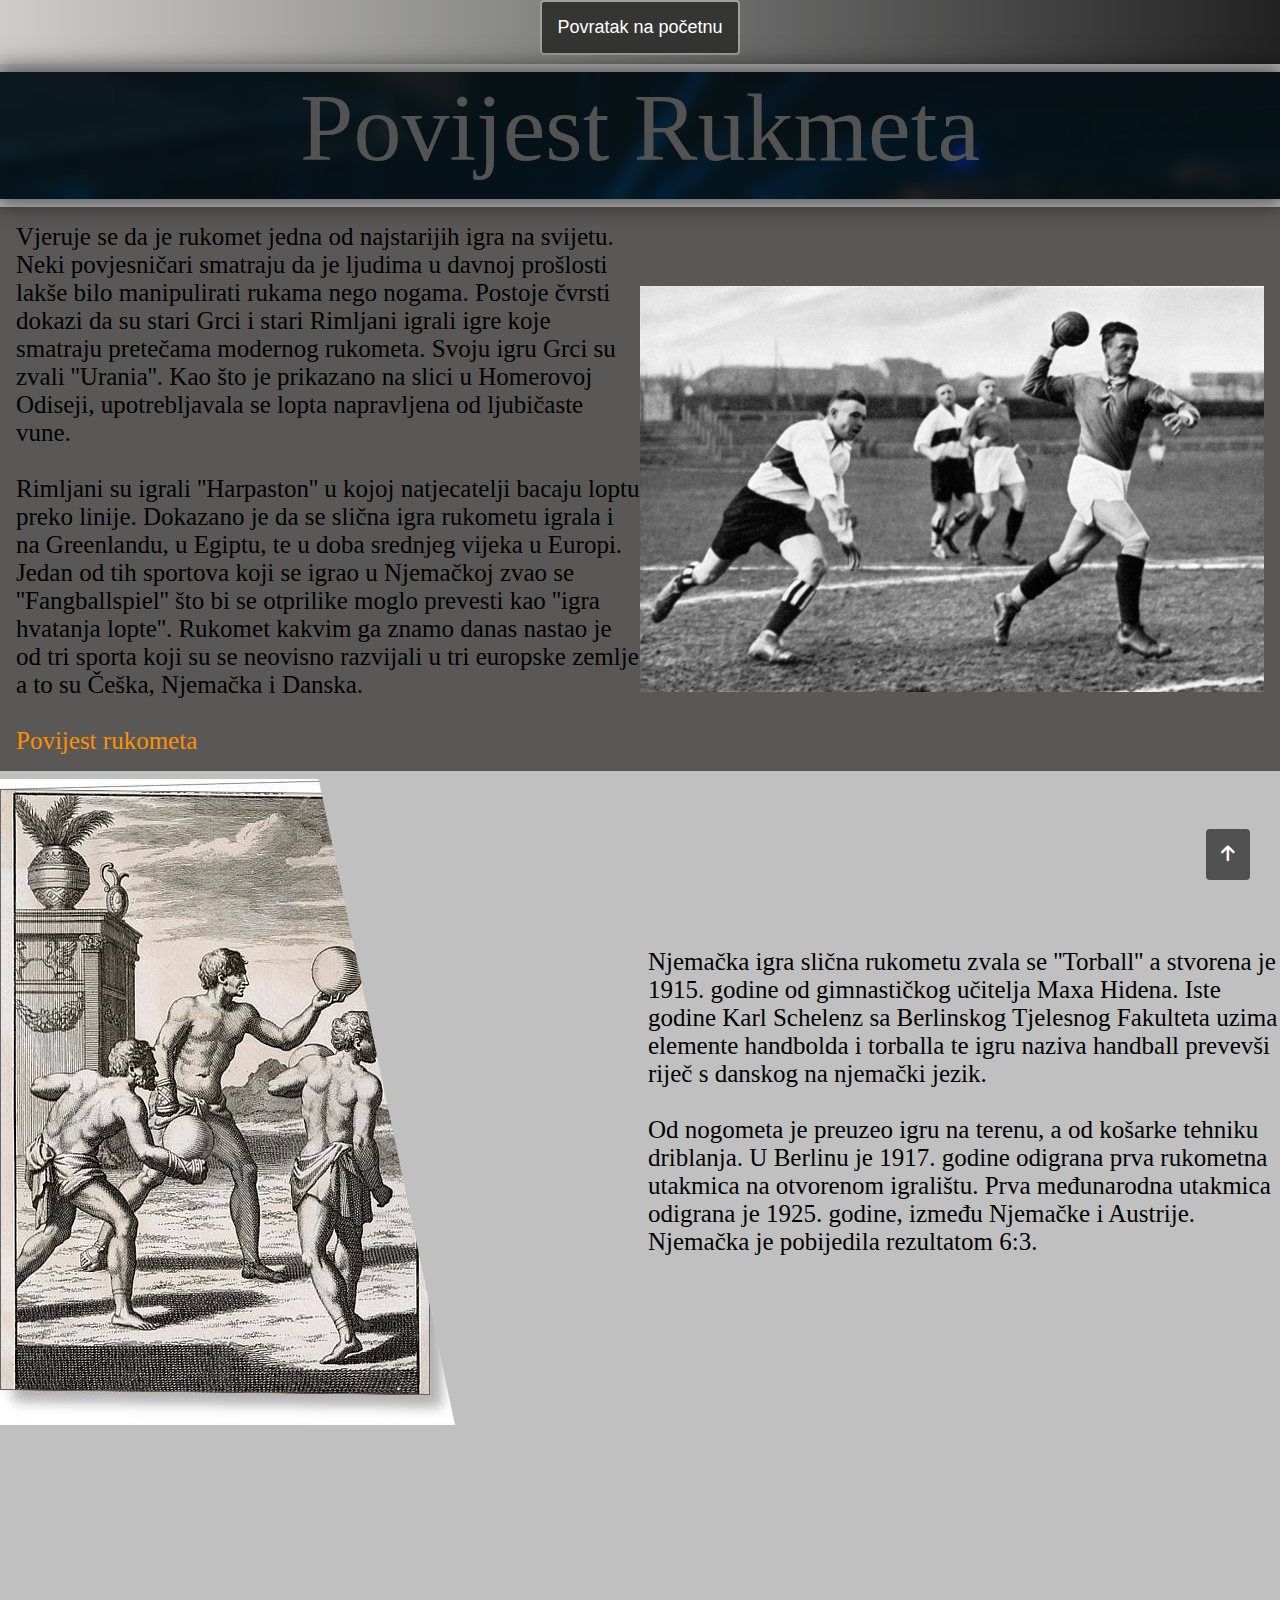
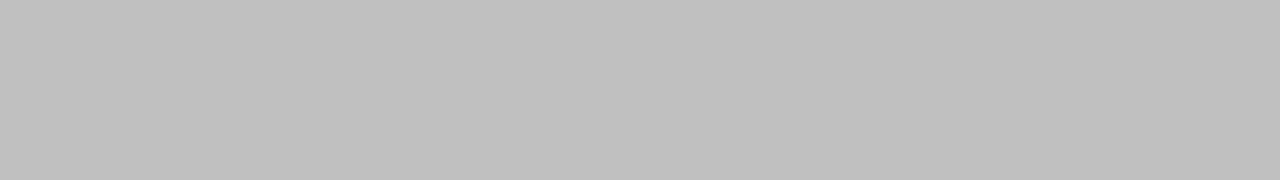
<file: handball_history.html>
<!DOCTYPE html>
<html lang="en">
  <head>
    <meta charset="UTF-8" />
    <meta http-equiv="X-UA-Compatible" content="IE=edge" />
    <meta name="viewport" content="width=device-width, initial-scale=1.0" />
    <title>Povijest nogometa</title>
    <link rel="stylesheet" href="handball_history.css" />
    <link
      rel="stylesheet"
      href="https://cdnjs.cloudflare.com/ajax/libs/font-awesome/6.4.0/css/all.min.css"
    />
  </head>
  <body>
    <div class="center">
      <div class="main-grid">
        <div class="nav-container">
          <div class="back-button-center">
            <a href="handball.html"
              ><button class="back-button">Povratak na početnu</button></a
            >
          </div>
        </div>
        <div class="title-container">
          <span class="main-title">Povijest Rukmeta</span>
        </div>
        <div class="basketball-rules">
          <div class="basketball-rules-text">
            <p class="text-style">
              Vjeruje se da je rukomet jedna od najstarijih igra na svijetu.
              Neki povjesničari smatraju da je ljudima u davnoj prošlosti lakše
              bilo manipulirati rukama nego nogama. Postoje čvrsti dokazi da su
              stari Grci i stari Rimljani igrali igre koje smatraju pretečama
              modernog rukometa. Svoju igru Grci su zvali ''Urania''. Kao što je
              prikazano na slici u Homerovoj Odiseji, upotrebljavala se lopta
              napravljena od ljubičaste vune.<br /><br />
              Rimljani su igrali ''Harpaston'' u kojoj natjecatelji bacaju loptu
              preko linije. Dokazano je da se slična igra rukometu igrala i na
              Greenlandu, u Egiptu, te u doba srednjeg vijeka u Europi. Jedan od
              tih sportova koji se igrao u Njemačkoj zvao se ''Fangballspiel''
              što bi se otprilike moglo prevesti kao ''igra hvatanja lopte''.
              Rukomet kakvim ga znamo danas nastao je od tri sporta koji su se
              neovisno razvijali u tri europske zemlje a to su Češka, Njemačka i
              Danska.<br /><br /><a
                target="_blank"
                href="https://www.sportilus.com/sportopedia/povijest-rukometa/?utm_content=cmp-true"
                >Povijest rukometa</a
              >
            </p>
          </div>
          <div class="basketball-image">
            <img
              style="height: 100%; width: 100%; object-fit: contain"
              src="images/handball/history/handball_history_1.jpg"
              alt=""
            />
          </div>
        </div>
        <div class="hrvatska-kosarka-container">
          <div class="hrvatska-kosarka-description">
            <p class="text-style">
              Njemačka igra slična rukometu zvala se ''Torball'' a stvorena je
              1915. godine od gimnastičkog učitelja Maxa Hidena. Iste godine
              Karl Schelenz sa Berlinskog Tjelesnog Fakulteta uzima elemente
              handbolda i torballa te igru naziva handball prevevši riječ s
              danskog na njemački jezik.<br /><br />
              Od nogometa je preuzeo igru na terenu, a od košarke tehniku
              driblanja. U Berlinu je 1917. godine odigrana prva rukometna
              utakmica na otvorenom igralištu. Prva međunarodna utakmica
              odigrana je 1925. godine, između Njemačke i Austrije. Njemačka je
              pobijedila rezultatom 6:3.
            </p>
          </div>
          <div class="hrvatska-kosarka-image">
            <img
              style="height: 100%; width: 100%; object-fit: contain"
              class="image-style"
              src="images/handball/history/handball_history_2.jpg"
              alt="Dražen Petrović"
            />
          </div>
        </div>
        <div class="basketball-field-dimension-container">
          <div class="field-image">
            <iframe
              width="560"
              height="315"
              src="https://www.youtube.com/embed/k9FdOfTR8Lg"
              title="YouTube video player"
              frameborder="0"
              allow="accelerometer; autoplay; clipboard-write; encrypted-media; gyroscope; picture-in-picture; web-share"
              allowfullscreen
            ></iframe>
          </div>
        </div>
      </div>
    </div>
    <button id="onTopButton" title="Go to top">
      <i class="fa-solid fa-arrow-up"></i>
    </button>
    <script src="handball_history.js"></script>
  </body>
</html>
</file>
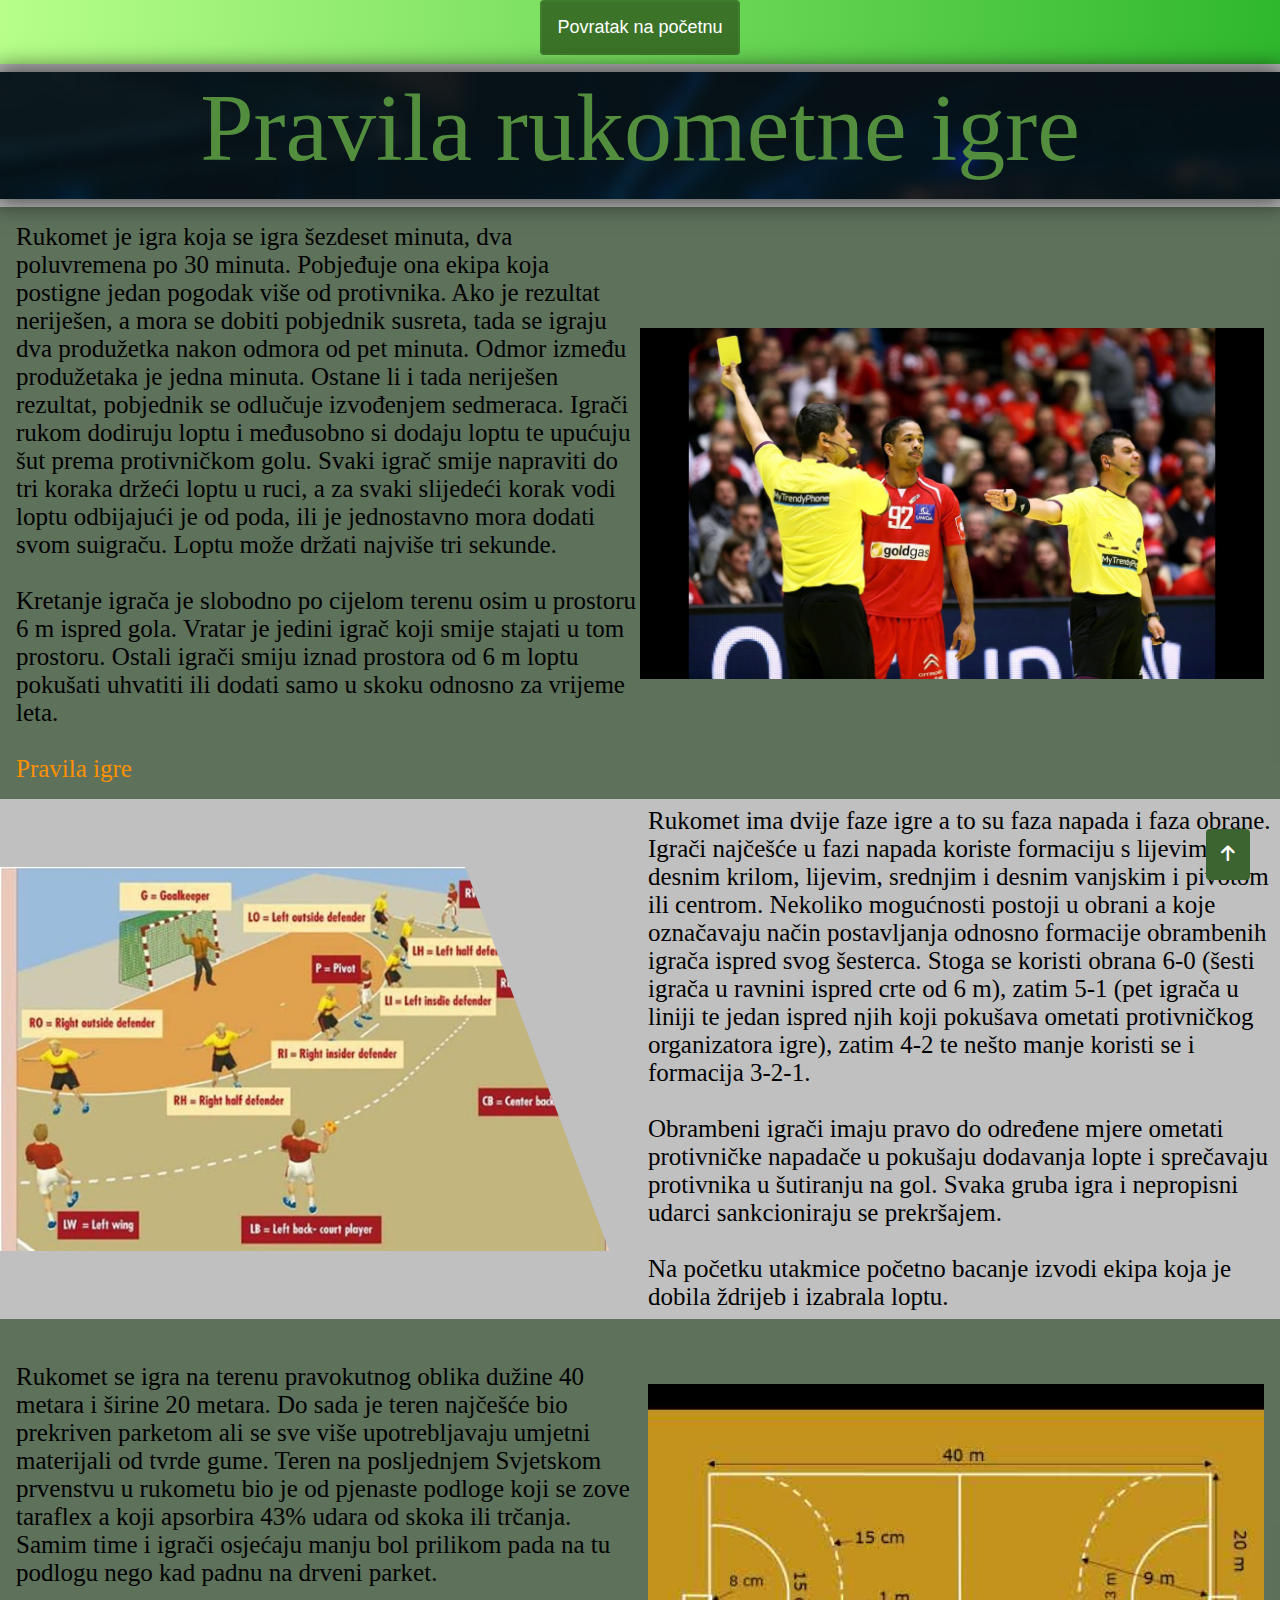
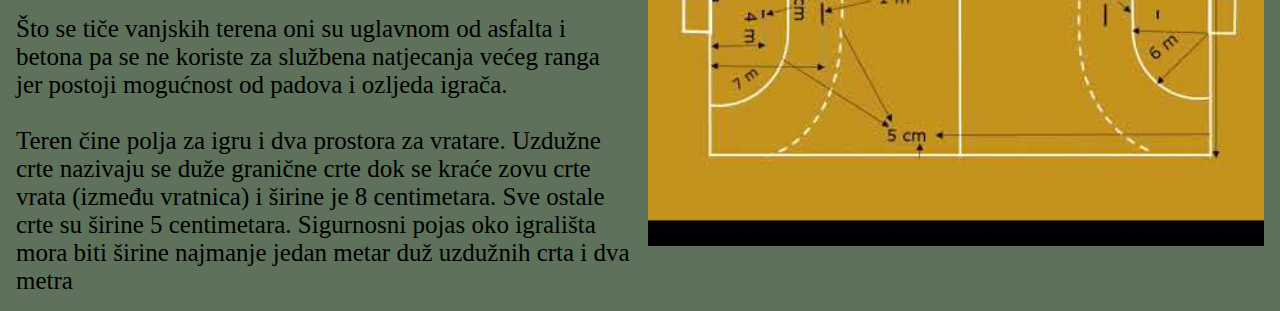
<file: handball_rules.html>
<!DOCTYPE html>
<html lang="en">
  <head>
    <meta charset="UTF-8" />
    <meta http-equiv="X-UA-Compatible" content="IE=edge" />
    <meta name="viewport" content="width=device-width, initial-scale=1.0" />
    <title>Pravila igre</title>
    <link rel="stylesheet" href="handball_rules.css" />
    <link
      rel="stylesheet"
      href="https://cdnjs.cloudflare.com/ajax/libs/font-awesome/6.4.0/css/all.min.css"
    />
  </head>
  <body>
    <div class="center">
      <div class="main-grid">
        <div class="nav-container">
          <div class="back-button-center">
            <a href="handball.html"
              ><button class="back-button">Povratak na početnu</button></a
            >
          </div>
        </div>
        <div class="title-container">
          <span class="main-title">Pravila rukometne igre</span>
        </div>
        <div class="basketball-rules">
          <div class="basketball-rules-text">
            <span class="text-style"
              >Rukomet je igra koja se igra šezdeset minuta, dva poluvremena po
              30 minuta. Pobjeđuje ona ekipa koja postigne jedan pogodak više od
              protivnika. Ako je rezultat neriješen, a mora se dobiti pobjednik
              susreta, tada se igraju dva produžetka nakon odmora od pet minuta.
              Odmor između produžetaka je jedna minuta. Ostane li i tada
              neriješen rezultat, pobjednik se odlučuje izvođenjem sedmeraca.
              Igrači rukom dodiruju loptu i međusobno si dodaju loptu te upućuju
              šut prema protivničkom golu. Svaki igrač smije napraviti do tri
              koraka držeći loptu u ruci, a za svaki slijedeći korak vodi loptu
              odbijajući je od poda, ili je jednostavno mora dodati svom
              suigraču. Loptu može držati najviše tri sekunde.<br /><br />Kretanje
              igrača je slobodno po cijelom terenu osim u prostoru 6 m ispred
              gola. Vratar je jedini igrač koji smije stajati u tom prostoru.
              Ostali igrači smiju iznad prostora od 6 m loptu pokušati uhvatiti
              ili dodati samo u skoku odnosno za vrijeme leta.<br /><br />
              <a
                target="_blank"
                href="https://www.sportilus.com/sportopedia/ukratko-o-rukometnim-pravilima/?utm_content=cmp-true"
                >Pravila igre</a
              ></span
            >
          </div>
          <div class="basketball-image">
            <img
              style="height: 100%; width: 100%; object-fit: contain"
              src="images/handball/rules/maxresdefault.jpg"
              alt=""
            />
          </div>
        </div>
        <div class="hrvatska-kosarka-container">
          <div class="hrvatska-kosarka-description">
            <span class="text-style"
              >Rukomet ima dvije faze igre a to su faza napada i faza obrane.
              Igrači najčešće u fazi napada koriste formaciju s lijevim i desnim
              krilom, lijevim, srednjim i desnim vanjskim i pivotom ili centrom.
              Nekoliko mogućnosti postoji u obrani a koje označavaju način
              postavljanja odnosno formacije obrambenih igrača ispred svog
              šesterca. Stoga se koristi obrana 6-0 (šesti igrača u ravnini
              ispred crte od 6 m), zatim 5-1 (pet igrača u liniji te jedan
              ispred njih koji pokušava ometati protivničkog organizatora igre),
              zatim 4-2 te nešto manje koristi se i formacija 3-2-1.<br /><br />
              Obrambeni igrači imaju pravo do određene mjere ometati protivničke
              napadače u pokušaju dodavanja lopte i sprečavaju protivnika u
              šutiranju na gol. Svaka gruba igra i nepropisni udarci
              sankcioniraju se prekršajem.<br /><br />
              Na početku utakmice početno bacanje izvodi ekipa koja je dobila
              ždrijeb i izabrala loptu.</span
            >
          </div>
          <div class="hrvatska-kosarka-image">
            <img
              style="height: 100%; width: 100%; object-fit: contain"
              class="image-style"
              src="images/handball/rules/Player-Positions-1.jpg"
              alt="Dražen Petrović"
            />
          </div>
        </div>
        <div class="basketball-field-dimension-container">
          <div class="field-description">
            <span class="text-style">
              <br />
              Rukomet se igra na terenu pravokutnog oblika dužine 40 metara i
              širine 20 metara. Do sada je teren najčešće bio prekriven parketom
              ali se sve više upotrebljavaju umjetni materijali od tvrde gume.
              Teren na posljednjem Svjetskom prvenstvu u rukometu bio je od
              pjenaste podloge koji se zove taraflex a koji apsorbira 43% udara
              od skoka ili trčanja. Samim time i igrači osjećaju manju bol
              prilikom pada na tu podlogu nego kad padnu na drveni parket.<br /><br />
              Što se tiče vanjskih terena oni su uglavnom od asfalta i betona pa
              se ne koriste za službena natjecanja većeg ranga jer postoji
              mogućnost od padova i ozljeda igrača.<br /><br />
              Teren čine polja za igru i dva prostora za vratare. Uzdužne crte
              nazivaju se duže granične crte dok se kraće zovu crte vrata
              (između vratnica) i širine je 8 centimetara. Sve ostale crte su
              širine 5 centimetara. Sigurnosni pojas oko igrališta mora biti
              širine najmanje jedan metar duž uzdužnih crta i dva metra
              <br />
            </span>
          </div>
          <div class="field-image">
            <img
              style="height: 100%; width: 100%; object-fit: contain"
              class="style-image-resize"
              src="images/handball/rules/hqdefault.jpg"
              alt=""
            />
          </div>
        </div>
      </div>
    </div>
    <button id="onTopButton" title="Go to top">
      <i class="fa-solid fa-arrow-up"></i>
    </button>
    <script src="handball_rules.js"></script>
  </body>
</html>
</file>
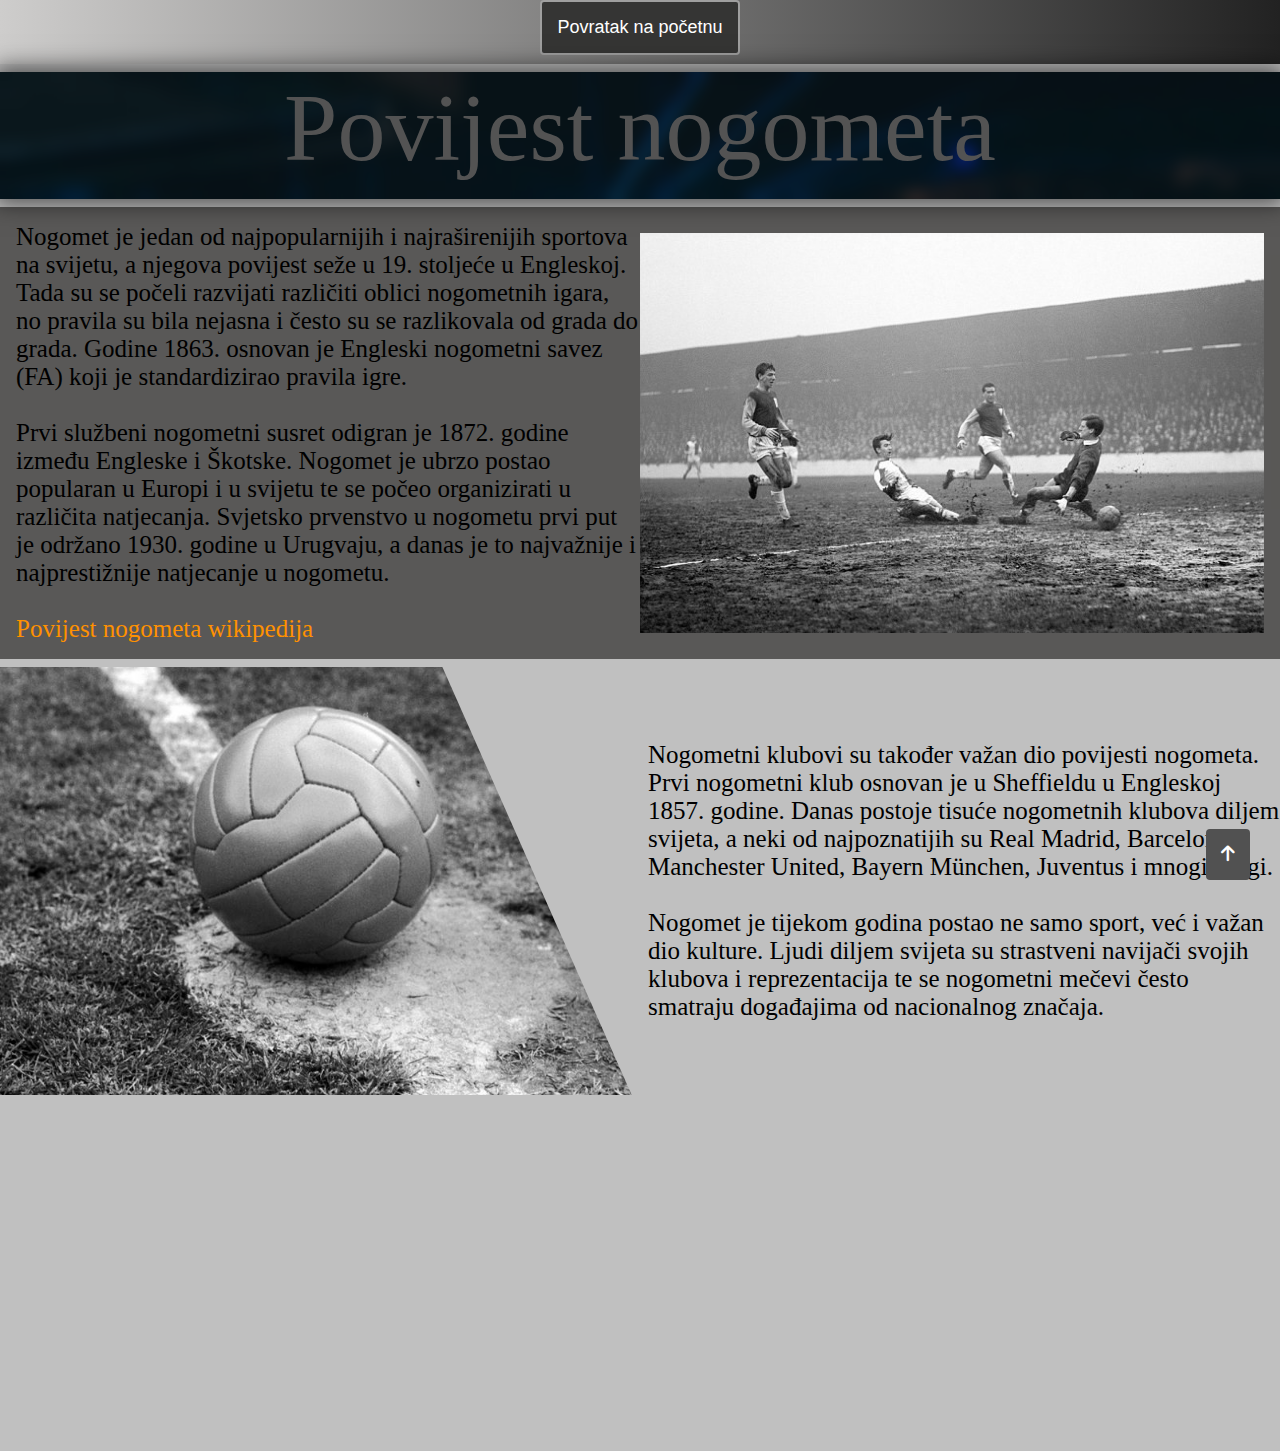
<file: history.html>
<!DOCTYPE html>
<html lang="en">
  <head>
    <meta charset="UTF-8" />
    <meta http-equiv="X-UA-Compatible" content="IE=edge" />
    <meta name="viewport" content="width=device-width, initial-scale=1.0" />
    <title>Povijest nogometa</title>
    <link rel="stylesheet" href="history.css" />
    <link
      rel="stylesheet"
      href="https://cdnjs.cloudflare.com/ajax/libs/font-awesome/6.4.0/css/all.min.css"
    />
  </head>
  <body>
    <div class="center">
      <div class="main-grid">
        <div class="nav-container">
          <div class="back-button-center">
            <a href="index.html"
              ><button class="back-button">Povratak na početnu</button></a
            >
          </div>
        </div>
        <div class="title-container">
          <span class="main-title">Povijest nogometa</span>
        </div>
        <div class="basketball-rules">
          <div class="basketball-rules-text">
            <span class="text-style"
              >Nogomet je jedan od najpopularnijih i najraširenijih sportova na
              svijetu, a njegova povijest seže u 19. stoljeće u Engleskoj. Tada
              su se počeli razvijati različiti oblici nogometnih igara, no
              pravila su bila nejasna i često su se razlikovala od grada do
              grada. Godine 1863. osnovan je Engleski nogometni savez (FA) koji
              je standardizirao pravila igre.<br /><br />
              Prvi službeni nogometni susret odigran je 1872. godine između
              Engleske i Škotske. Nogomet je ubrzo postao popularan u Europi i u
              svijetu te se počeo organizirati u različita natjecanja. Svjetsko
              prvenstvo u nogometu prvi put je održano 1930. godine u Urugvaju,
              a danas je to najvažnije i najprestižnije natjecanje u
              nogometu.<br /><br /><a
                target="_blank"
                href="https://hr.wikipedia.org/wiki/Povijest_nogometa"
                >Povijest nogometa wikipedija</a
              ></span
            >
          </div>
          <div class="basketball-image">
            <img
              style="height: 100%; width: 100%; object-fit: contain"
              src="images/povijest_nogometa/staraTekma.jpg"
              alt=""
            />
          </div>
        </div>
        <div class="hrvatska-kosarka-container">
          <div class="hrvatska-kosarka-description">
            <span class="text-style"
              >Nogometni klubovi su također važan dio povijesti nogometa. Prvi
              nogometni klub osnovan je u Sheffieldu u Engleskoj 1857. godine.
              Danas postoje tisuće nogometnih klubova diljem svijeta, a neki od
              najpoznatijih su Real Madrid, Barcelona, Manchester United, Bayern
              München, Juventus i mnogi drugi.<br /><br />
              Nogomet je tijekom godina postao ne samo sport, već i važan dio
              kulture. Ljudi diljem svijeta su strastveni navijači svojih
              klubova i reprezentacija te se nogometni mečevi često smatraju
              događajima od nacionalnog značaja.</span
            >
          </div>
          <div class="hrvatska-kosarka-image">
            <img
              style="height: 100%; width: 100%; object-fit: contain"
              class="image-style"
              src="images/povijest_nogometa/lopta.jpg"
              alt="Dražen Petrović"
            />
          </div>
        </div>
        <div class="basketball-field-dimension-container">
          <div class="field-image">
            <iframe
              width="560"
              height="315"
              src="https://www.youtube.com/embed/EATDAoraZfg"
              title="YouTube video player"
              frameborder="0"
              allow="accelerometer; autoplay; clipboard-write; encrypted-media; gyroscope; picture-in-picture; web-share"
              allowfullscreen
            ></iframe>
          </div>
        </div>
      </div>
    </div>
    <button id="onTopButton" title="Go to top">
      <i class="fa-solid fa-arrow-up"></i>
    </button>
    <script src="history.js"></script>
  </body>
</html>
</file>
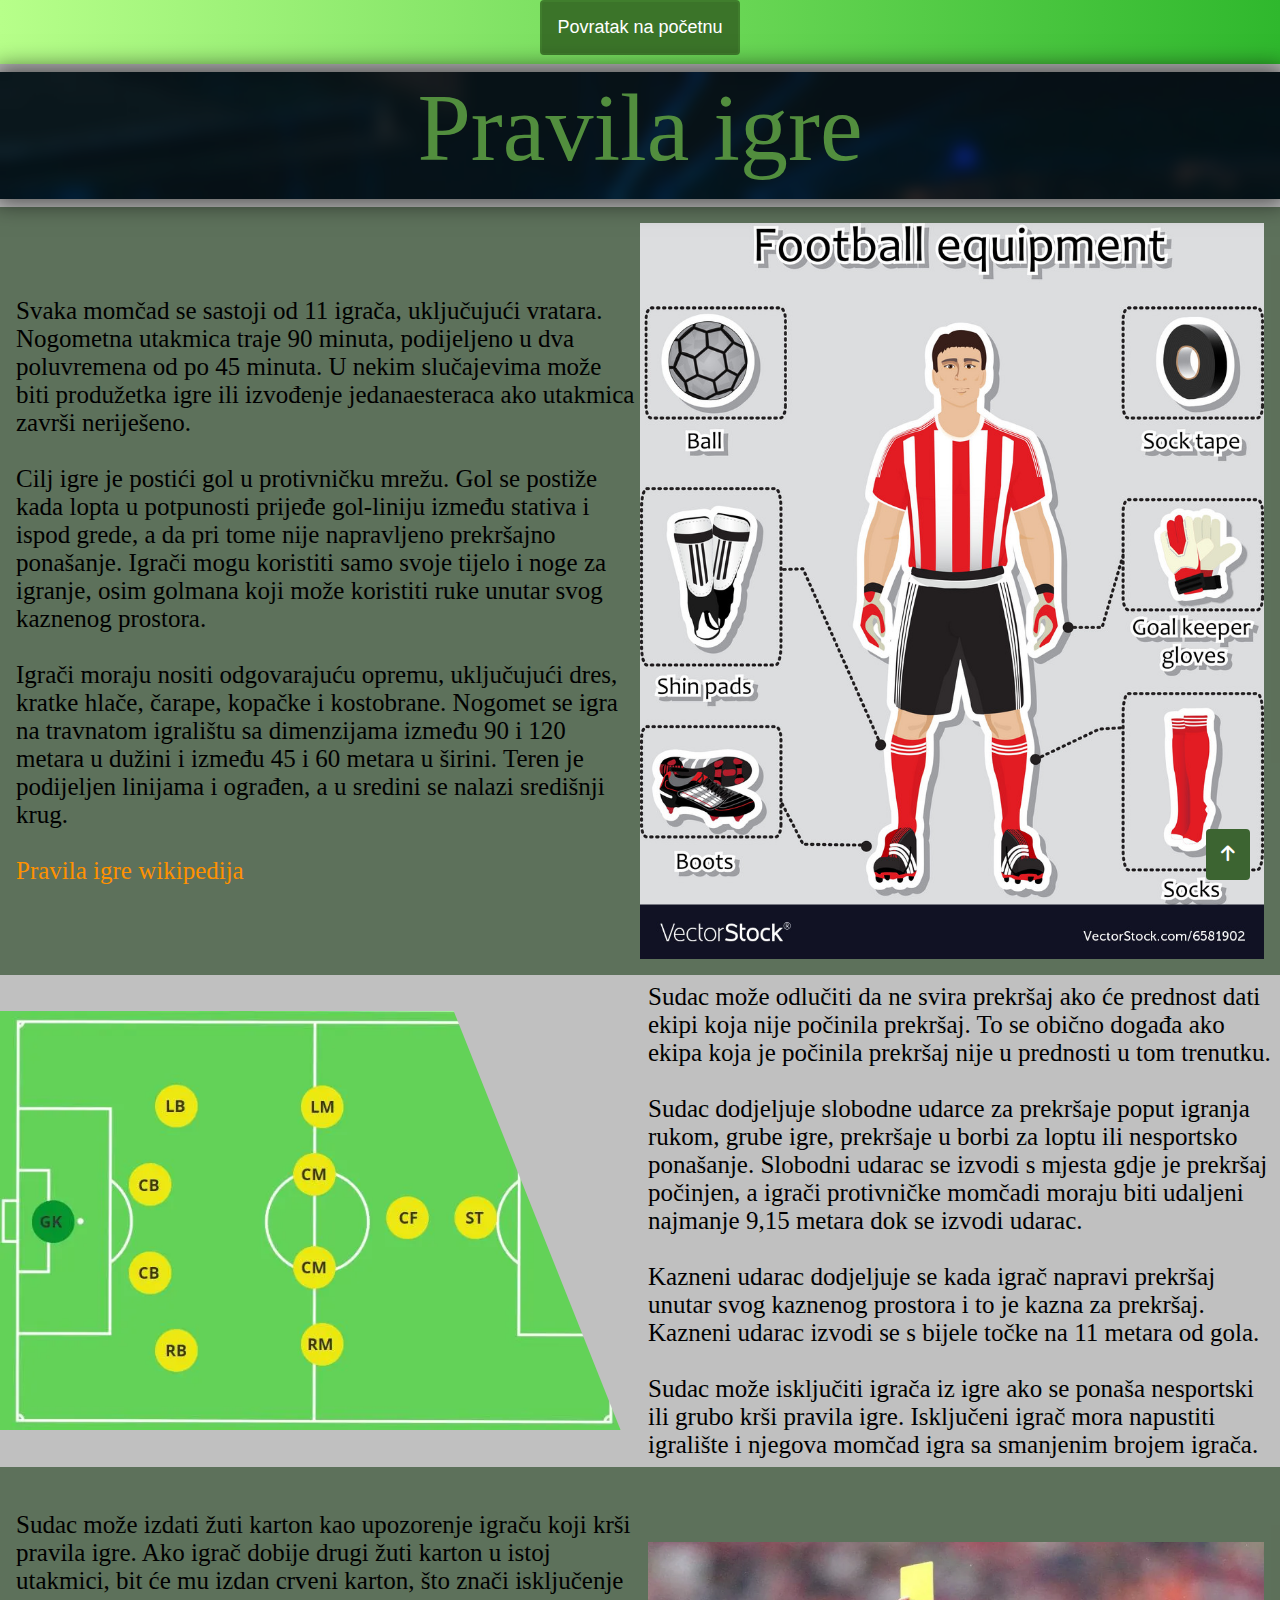
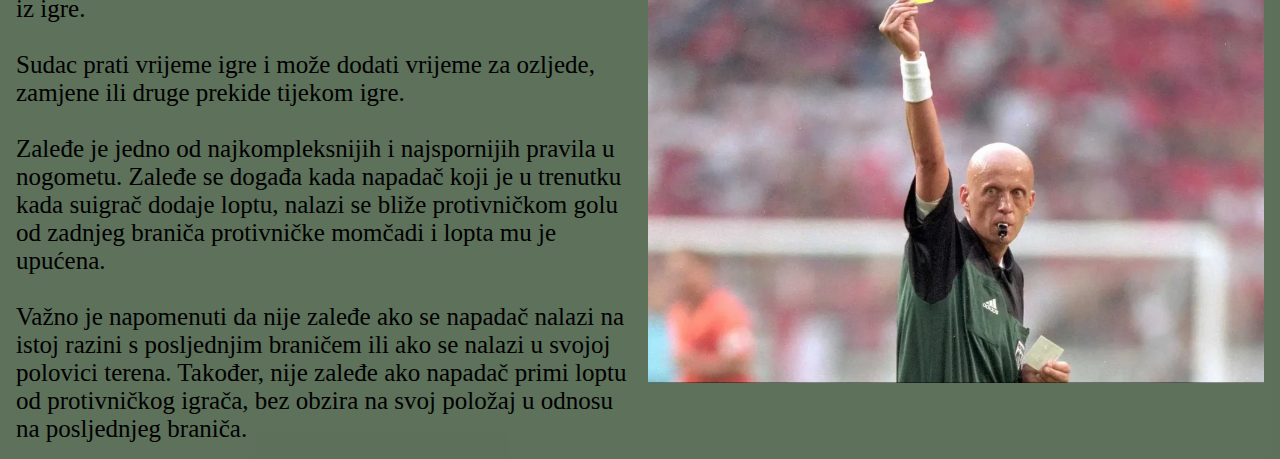
<file: rules.html>
<!DOCTYPE html>
<html lang="en">
  <head>
    <meta charset="UTF-8" />
    <meta http-equiv="X-UA-Compatible" content="IE=edge" />
    <meta name="viewport" content="width=device-width, initial-scale=1.0" />
    <title>Pravila igre</title>
    <link rel="stylesheet" href="rules.css" />
    <link
      rel="stylesheet"
      href="https://cdnjs.cloudflare.com/ajax/libs/font-awesome/6.4.0/css/all.min.css"
    />
  </head>
  <body>
    <div class="center">
      <div class="main-grid">
        <div class="nav-container">
          <div class="back-button-center">
            <a href="index.html"
              ><button class="back-button">Povratak na početnu</button></a
            >
          </div>
        </div>
        <div class="title-container">
          <span class="main-title">Pravila igre</span>
        </div>
        <div class="basketball-rules">
          <div class="basketball-rules-text">
            <span class="text-style"
              >Svaka momčad se sastoji od 11 igrača, uključujući vratara.
              Nogometna utakmica traje 90 minuta, podijeljeno u dva poluvremena
              od po 45 minuta. U nekim slučajevima može biti produžetka igre ili
              izvođenje jedanaesteraca ako utakmica završi neriješeno.<br /><br />
              Cilj igre je postići gol u protivničku mrežu. Gol se postiže kada
              lopta u potpunosti prijeđe gol-liniju između stativa i ispod
              grede, a da pri tome nije napravljeno prekršajno ponašanje. Igrači
              mogu koristiti samo svoje tijelo i noge za igranje, osim golmana
              koji može koristiti ruke unutar svog kaznenog prostora.<br /><br />
              Igrači moraju nositi odgovarajuću opremu, uključujući dres, kratke
              hlače, čarape, kopačke i kostobrane. Nogomet se igra na travnatom
              igralištu sa dimenzijama između 90 i 120 metara u dužini i između
              45 i 60 metara u širini. Teren je podijeljen linijama i ograđen, a
              u sredini se nalazi središnji krug.<br /><br />
              <a
                target="_blank"
                href="https://hr.wikipedia.org/wiki/Nogometna_pravila"
                >Pravila igre wikipedija</a
              ></span
            >
          </div>
          <div class="basketball-image">
            <img
              style="height: 100%; width: 100%; object-fit: contain"
              src="images/pravila_igre/Oprema.jpg"
              alt=""
            />
          </div>
        </div>
        <div class="hrvatska-kosarka-container">
          <div class="hrvatska-kosarka-description">
            <span class="text-style"
              >Sudac može odlučiti da ne svira prekršaj ako će prednost dati
              ekipi koja nije počinila prekršaj. To se obično događa ako ekipa
              koja je počinila prekršaj nije u prednosti u tom trenutku.<br /><br />

              Sudac dodjeljuje slobodne udarce za prekršaje poput igranja rukom,
              grube igre, prekršaje u borbi za loptu ili nesportsko ponašanje.
              Slobodni udarac se izvodi s mjesta gdje je prekršaj počinjen, a
              igrači protivničke momčadi moraju biti udaljeni najmanje 9,15
              metara dok se izvodi udarac.<br /><br />

              Kazneni udarac dodjeljuje se kada igrač napravi prekršaj unutar
              svog kaznenog prostora i to je kazna za prekršaj. Kazneni udarac
              izvodi se s bijele točke na 11 metara od gola.<br /><br />

              Sudac može isključiti igrača iz igre ako se ponaša nesportski ili
              grubo krši pravila igre. Isključeni igrač mora napustiti igralište
              i njegova momčad igra sa smanjenim brojem igrača.</span
            >
          </div>
          <div class="hrvatska-kosarka-image">
            <img
              style="height: 100%; width: 100%; object-fit: contain"
              class="image-style"
              src="images/pravila_igre/Formacija.jpg"
              alt="Dražen Petrović"
            />
          </div>
        </div>
        <div class="basketball-field-dimension-container">
          <div class="field-description">
            <span class="text-style">
              <br />
              Sudac može izdati žuti karton kao upozorenje igraču koji krši
              pravila igre. Ako igrač dobije drugi žuti karton u istoj utakmici,
              bit će mu izdan crveni karton, što znači isključenje iz igre.<br /><br />

              Sudac prati vrijeme igre i može dodati vrijeme za ozljede, zamjene
              ili druge prekide tijekom igre.<br /><br />

              Zaleđe je jedno od najkompleksnijih i najspornijih pravila u
              nogometu. Zaleđe se događa kada napadač koji je u trenutku kada
              suigrač dodaje loptu, nalazi se bliže protivničkom golu od zadnjeg
              braniča protivničke momčadi i lopta mu je upućena.<br /><br />

              Važno je napomenuti da nije zaleđe ako se napadač nalazi na istoj
              razini s posljednjim braničem ili ako se nalazi u svojoj polovici
              terena. Također, nije zaleđe ako napadač primi loptu od
              protivničkog igrača, bez obzira na svoj položaj u odnosu na
              posljednjeg braniča.
              <br />
            </span>
          </div>
          <div class="field-image">
            <img
              style="height: 100%; width: 100%; object-fit: contain"
              class="style-image-resize"
              src="images/pravila_igre/Sudac.jpg"
              alt=""
            />
          </div>
        </div>
      </div>
    </div>
    <button id="onTopButton" title="Go to top">
      <i class="fa-solid fa-arrow-up"></i>
    </button>
    <script src="rules.js"></script>
  </body>
</html>
</file>
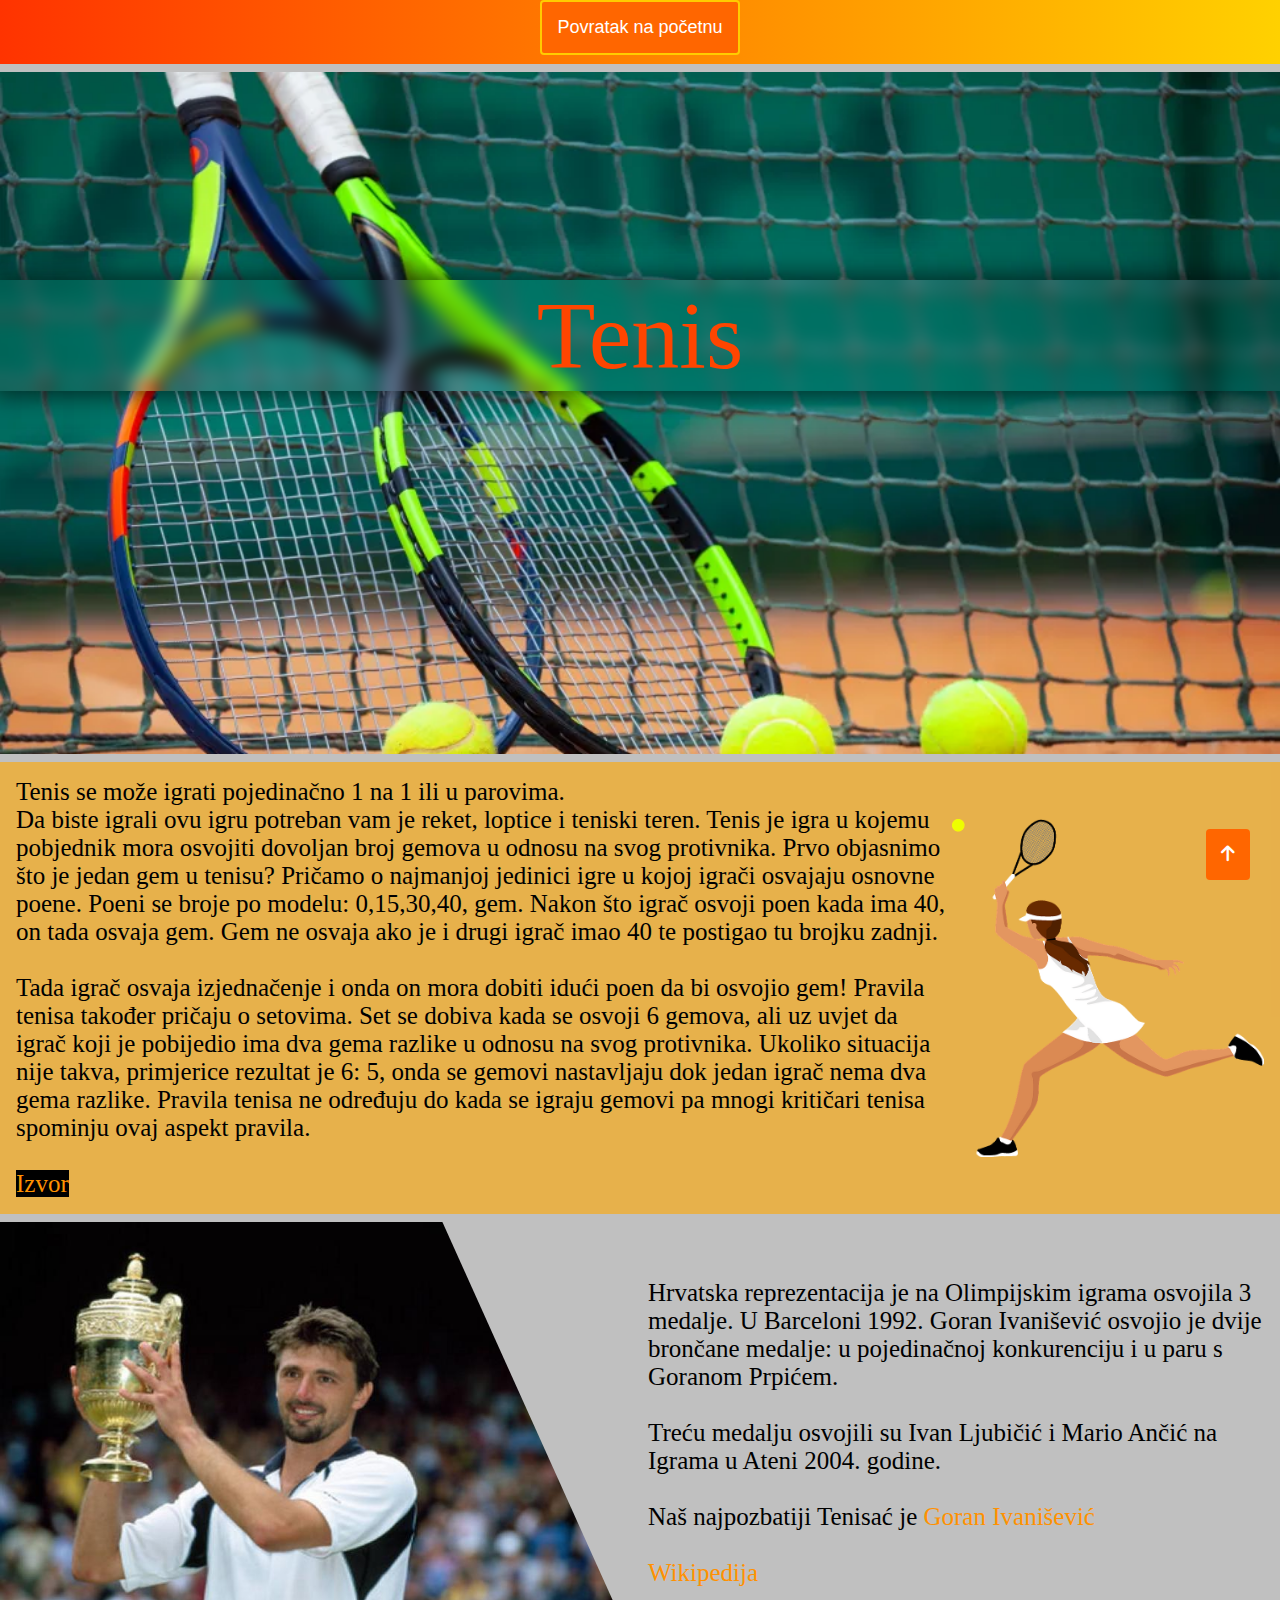
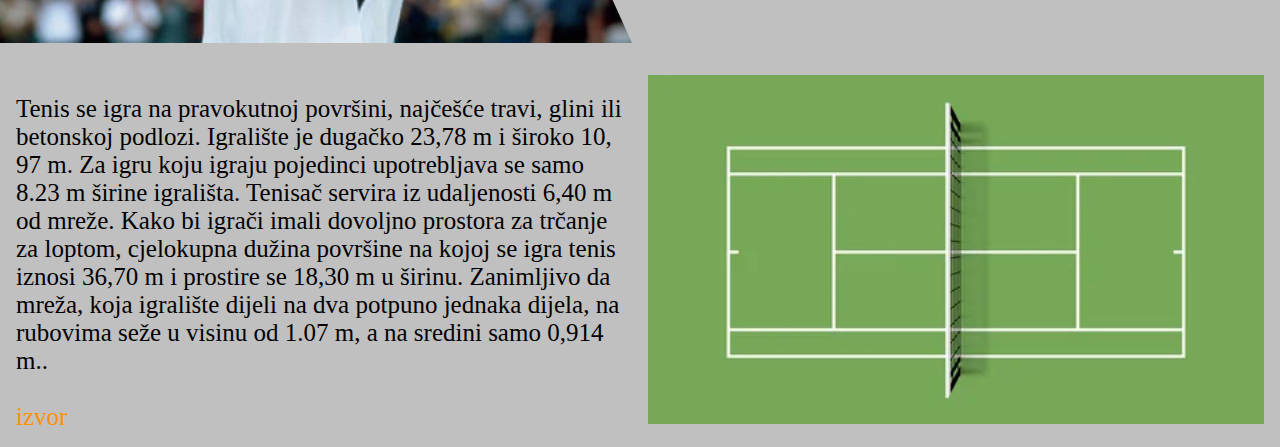
<file: tennis.html>
<!DOCTYPE html>
<html lang="en">
  <head>
    <meta charset="UTF-8" />
    <meta http-equiv="X-UA-Compatible" content="IE=edge" />
    <meta name="viewport" content="width=device-width, initial-scale=1.0" />
    <title>Tenis</title>
    <link rel="stylesheet" href="tennis.css" />
    <link
      rel="stylesheet"
      href="https://cdnjs.cloudflare.com/ajax/libs/font-awesome/6.4.0/css/all.min.css"
    />
  </head>
  <body>
    <div class="center">
      <div class="main-grid">
        <div class="nav-container">
          <div class="back-button-center">
            <a href="index.html"
              ><button class="back-button">Povratak na početnu</button></a
            >
          </div>
        </div>
        <div class="title-container">
          <span class="main-title">Tenis</span>
          <div class="iframe-center">
            <iframe
              width="560"
              height="315"
              src="https://www.youtube.com/embed/0xvMRtEkbEE"
              title="YouTube video player"
              frameborder="0"
              allow="accelerometer; autoplay; clipboard-write; encrypted-media; gyroscope; picture-in-picture; web-share"
              allowfullscreen
            ></iframe>
          </div>
        </div>
        <div class="basketball-rules">
          <div class="basketball-rules-text">
            <span class="text-style"
              >Tenis se može igrati pojedinačno 1 na 1 ili u parovima.<br />

              Da biste igrali ovu igru potreban vam je reket, loptice i teniski
              teren. Tenis je igra u kojemu pobjednik mora osvojiti dovoljan
              broj gemova u odnosu na svog protivnika. Prvo objasnimo što je
              jedan gem u tenisu? Pričamo o najmanjoj jedinici igre u kojoj
              igrači osvajaju osnovne poene. Poeni se broje po modelu:
              0,15,30,40, gem. Nakon što igrač osvoji poen kada ima 40, on tada
              osvaja gem. Gem ne osvaja ako je i drugi igrač imao 40 te postigao
              tu brojku zadnji.<br /><br />

              Tada igrač osvaja izjednačenje i onda on mora dobiti idući poen da
              bi osvojio gem! Pravila tenisa također pričaju o setovima. Set se
              dobiva kada se osvoji 6 gemova, ali uz uvjet da igrač koji je
              pobijedio ima dva gema razlike u odnosu na svog protivnika.
              Ukoliko situacija nije takva, primjerice rezultat je 6: 5, onda se
              gemovi nastavljaju dok jedan igrač nema dva gema razlike. Pravila
              tenisa ne određuju do kada se igraju gemovi pa mnogi kritičari
              tenisa spominju ovaj aspekt pravila.<br /><br /><a
                style="background-color: black"
                target="_blank"
                href="https://www.arz.hr/pravila-tenisa/"
                >Izvor</a
              ></span
            >
          </div>
          <div class="basketball-image">
            <img
              style="height: 100%; width: 100%; object-fit: contain"
              src="images/Tennis/Tennis_player.png"
              alt=""
            />
          </div>
        </div>
        <div class="hrvatska-kosarka-container">
          <div class="hrvatska-kosarka-description">
            <span class="text-style"
              >Hrvatska reprezentacija je na Olimpijskim igrama osvojila 3
              medalje. U Barceloni 1992. Goran Ivanišević osvojio je dvije
              brončane medalje: u pojedinačnoj konkurenciju i u paru s Goranom
              Prpićem.<br /><br />
              Treću medalju osvojili su Ivan Ljubičić i Mario Ančić na Igrama u
              Ateni 2004. godine.<br /><br />
              Naš najpozbatiji Tenisać je
              <a
                target="_blank"
                href="https://hr.wikipedia.org/wiki/Goran_Ivani%C5%A1evi%C4%87"
                >Goran Ivanišević</a
              ><br /><br />
              <a
                target="_blank"
                href="https://hr.wikipedia.org/wiki/Hrvatska_teniska_reprezentacija"
                >Wikipedija</a
              ></span
            >
          </div>
          <div class="hrvatska-kosarka-image">
            <img
              style="height: 100%; width: 100%; object-fit: contain"
              class="image-style"
              src="images/Tennis/goran-ivaisevic.jpg"
              alt="Dražen Petrović"
            />
          </div>
        </div>
        <div class="basketball-field-dimension-container">
          <div class="field-description">
            <span class="text-style">
              <br />
              Tenis se igra na pravokutnoj površini, najčešće travi, glini ili
              betonskoj podlozi. Igralište je dugačko 23,78 m i široko 10, 97 m.
              Za igru koju igraju pojedinci upotrebljava se samo 8.23 m širine
              igrališta. Tenisač servira iz udaljenosti 6,40 m od mreže. Kako bi
              igrači imali dovoljno prostora za trčanje za loptom, cjelokupna
              dužina površine na kojoj se igra tenis iznosi 36,70 m i prostire
              se 18,30 m u širinu. Zanimljivo da mreža, koja igralište dijeli na
              dva potpuno jednaka dijela, na rubovima seže u visinu od 1.07 m, a
              na sredini samo 0,914 m..<br /><br />
              <a
                target="_blank"
                href="http://vijesti24.com.hr/dimenzije-igralista-za-tenis.html"
                >izvor</a
              >
              <br />
            </span>
          </div>
          <div class="field-image">
            <img
              style="height: 100%; width: 100%; object-fit: contain"
              class="style-image-resize"
              src="images/Tennis/tennis_field.webp"
              alt=""
            />
          </div>
        </div>
      </div>
    </div>
    <button id="onTopButton" title="Go to top">
      <i class="fa-solid fa-arrow-up"></i>
    </button>
    <script src="teniss.js"></script>
  </body>
</html>
</file>
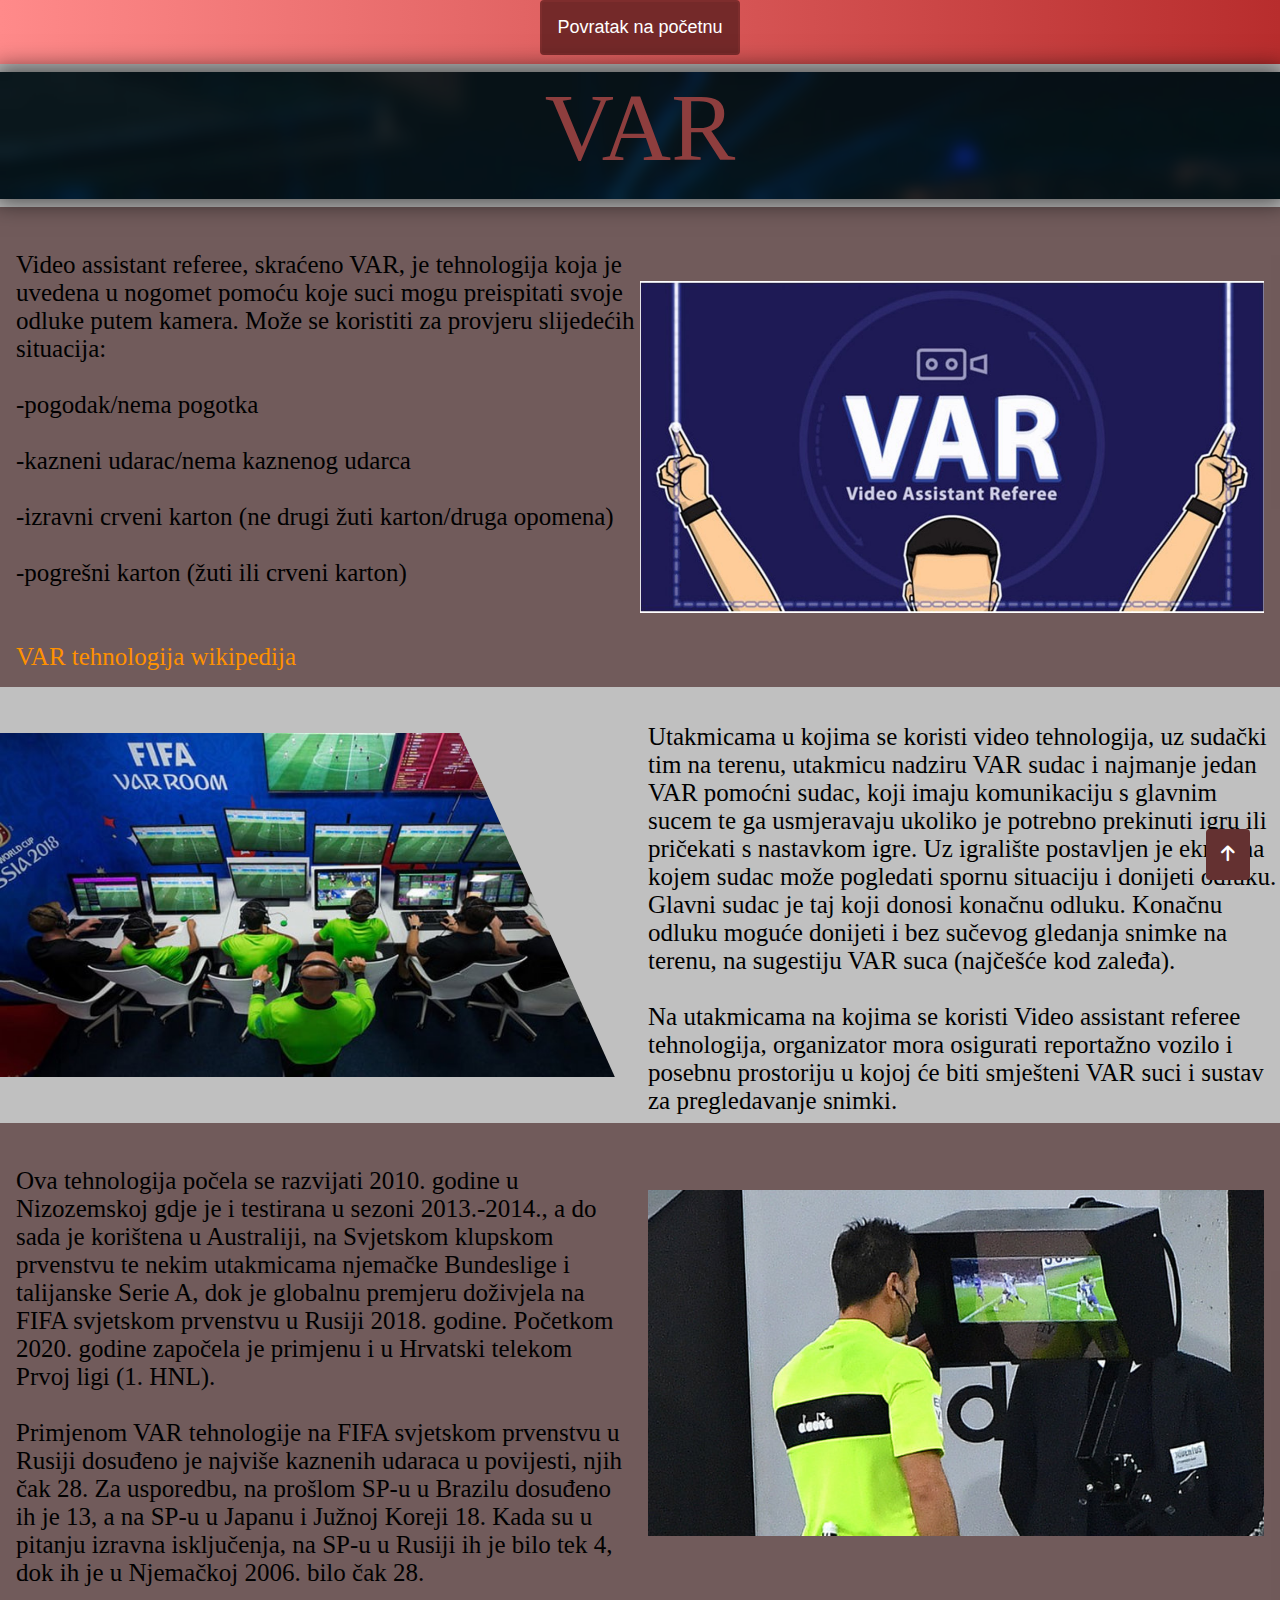
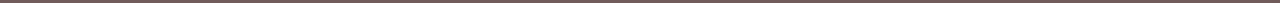
<file: var.html>
<!DOCTYPE html>
<html lang="en">
  <head>
    <meta charset="UTF-8" />
    <meta http-equiv="X-UA-Compatible" content="IE=edge" />
    <meta name="viewport" content="width=device-width, initial-scale=1.0" />
    <title>VAR</title>
    <link rel="stylesheet" href="var.css" />
    <link
      rel="stylesheet"
      href="https://cdnjs.cloudflare.com/ajax/libs/font-awesome/6.4.0/css/all.min.css"
    />
  </head>
  <body>
    <div class="center">
      <div class="main-grid">
        <div class="nav-container">
          <div class="back-button-center">
            <a href="index.html"
              ><button class="back-button">Povratak na početnu</button></a
            >
          </div>
        </div>
        <div class="title-container">
          <span class="main-title">VAR</span>
        </div>
        <div class="basketball-rules">
          <div class="basketball-rules-text">
            <span class="text-style"
              ><br />Video assistant referee, skraćeno VAR, je tehnologija koja
              je uvedena u nogomet pomoću koje suci mogu preispitati svoje
              odluke putem kamera. Može se koristiti za provjeru slijedećih
              situacija:<br /><br />

              -pogodak/nema pogotka<br /><br />

              -kazneni udarac/nema kaznenog udarca<br /><br />

              -izravni crveni karton (ne drugi žuti karton/druga opomena)<br /><br />

              -pogrešni karton (žuti ili crveni karton)<br /><br /><br /><a
                target="_blank"
                href="https://hr.wikipedia.org/wiki/VAR_videotehnologija"
                >VAR tehnologija wikipedija</a
              ></span
            >
          </div>
          <div class="basketball-image">
            <img
              style="height: 100%; width: 100%; object-fit: contain"
              src="images/var/var-1210x642.jpg"
              alt=""
            />
          </div>
        </div>
        <div class="hrvatska-kosarka-container">
          <div class="hrvatska-kosarka-description">
            <span class="text-style"
              ><br />Utakmicama u kojima se koristi video tehnologija, uz
              sudački tim na terenu, utakmicu nadziru VAR sudac i najmanje jedan
              VAR pomoćni sudac, koji imaju komunikaciju s glavnim sucem te ga
              usmjeravaju ukoliko je potrebno prekinuti igru ili pričekati s
              nastavkom igre. Uz igralište postavljen je ekran na kojem sudac
              može pogledati spornu situaciju i donijeti odluku. Glavni sudac je
              taj koji donosi konačnu odluku. Konačnu odluku moguće donijeti i
              bez sučevog gledanja snimke na terenu, na sugestiju VAR suca
              (najčešće kod zaleđa).<br /><br />

              Na utakmicama na kojima se koristi Video assistant referee
              tehnologija, organizator mora osigurati reportažno vozilo i
              posebnu prostoriju u kojoj će biti smješteni VAR suci i sustav za
              pregledavanje snimki.<br
            /></span>
          </div>
          <div class="hrvatska-kosarka-image">
            <img
              style="height: 100%; width: 100%; object-fit: contain"
              class="image-style"
              src="images/var/VAR-room.jpg"
              alt="Dražen Petrović"
            />
          </div>
        </div>
        <div class="basketball-field-dimension-container">
          <div class="field-description">
            <span class="text-style">
              <br />
              Ova tehnologija počela se razvijati 2010. godine u Nizozemskoj
              gdje je i testirana u sezoni 2013.-2014., a do sada je korištena u
              Australiji, na Svjetskom klupskom prvenstvu te nekim utakmicama
              njemačke Bundeslige i talijanske Serie A, dok je globalnu premjeru
              doživjela na FIFA svjetskom prvenstvu u Rusiji 2018. godine.
              Početkom 2020. godine započela je primjenu i u Hrvatski telekom
              Prvoj ligi (1. HNL).<br /><br />

              Primjenom VAR tehnologije na FIFA svjetskom prvenstvu u Rusiji
              dosuđeno je najviše kaznenih udaraca u povijesti, njih čak 28. Za
              usporedbu, na prošlom SP-u u Brazilu dosuđeno ih je 13, a na SP-u
              u Japanu i Južnoj Koreji 18. Kada su u pitanju izravna
              isključenja, na SP-u u Rusiji ih je bilo tek 4, dok ih je u
              Njemačkoj 2006. bilo čak 28.
              <br />
            </span>
          </div>
          <div class="field-image">
            <img
              style="height: 100%; width: 100%; object-fit: contain"
              class="style-image-resize"
              src="images/var/skysports-var-football-var-video-assistant-referee_4212074.jpg"
              alt=""
            />
          </div>
        </div>
      </div>
    </div>
    <button id="onTopButton" title="Go to top">
      <i class="fa-solid fa-arrow-up"></i>
    </button>
    <script src="var.js"></script>
  </body>
</html>
</file>
<file: handball_history.css>
:root {
  --box-shadow: 0px 0px 22px 5px rgba(0, 0, 0, 0.59);
}

* {
  margin: 0;
  padding: 0;
}
a {
  text-decoration: none;
  color: #ff9100;
}
body {
  margin: 0;
  padding: 0;
  background-color: silver;
}
.center {
  display: flex;
  justify-content: center;
}
.main-grid {
  max-width: 1300px;
  display: grid;
  grid-template-columns: 1fr;
  gap: 0.5rem;
}
.nav-container {
  background: rgb(192, 192, 192);
  background: linear-gradient(
    90deg,
    rgb(206, 205, 204) 0%,
    rgb(34, 34, 34) 100%
  );
  height: 4rem;
  grid-column: 1/2;
  grid-row: 1/2;
}
.title-container {
  display: flex;
  flex-direction: column;
  grid-column: 1/2;
  grid-row: 2/3;
  background-image: url(images/champion_legue/champion\ league\ stadium.webp);
  background-repeat: no-repeat;
  background-size: cover;
  gap: 1rem;
}
.main-title {
  font-family: Cambria, Cochin, Georgia, Times, "Times New Roman", serif;
  font-size: 6rem;
  color: rgb(83, 83, 83);
  text-align: center;
  box-shadow: var(--box-shadow);
  backdrop-filter: blur(8.5px);
  -webkit-backdrop-filter: blur(8.5px);
  padding-bottom: 1rem;
}

.basketball-rules {
  background-color: rgba(23, 22, 19, 0.611);
  padding: 1rem;
  grid-column: 1/2;
  grid-row: 3/4;
  display: grid;
  grid-template-columns: 1fr 1fr 1fr 1fr;
}

.basketball-rules-text {
  display: flex;
  align-self: center;
  grid-column: 1/3;
  grid-row: 1/2;
}

.basketball-image {
  display: flex;
  justify-self: flex-end;
  grid-column: 3/5;
  grid-row: 1/2;
}
.text-style {
  font-family: Cambria, Cochin, Georgia, Times, "Times New Roman", serif;
  font-size: 25px;
}
.basketball-image > img {
  width: 300px;
}
.hrvatska-kosarka-container {
  gap: 1rem;
  grid-column: 1/2;
  grid-row: 4/5;
  display: grid;
  grid-template-columns: 1fr 1fr 1fr 1fr;
}
.hrvatska-kosarka-description {
  display: flex;
  align-self: center;
  grid-column: 3/5;
  grid-row: 1/2;
}
.hrvatska-kosarka-image {
  display: flex;
  justify-self: start;
  grid-column: 1/3;
  grid-row: 1/2;
}
.image-style {
  clip-path: polygon(0 0, 70% 0, 100% 100%, 0 100%);
}
.basketball-field-dimension-container {
  padding: 1rem;
  gap: 1rem;
  grid-column: 1/2;
  grid-row: 5/6;
  display: grid;
  grid-template-columns: 1fr 1fr 1fr 1fr;
}

.field-image {
  display: flex;
  justify-self: center;
  grid-column: 1/5;
  grid-row: 1/2;
}
#onTopButton {
  display: block; /* sakriti gumb po defaultu */
  position: fixed;
  bottom: 20px;
  right: 30px;
  z-index: 99;
  font-size: 18px;
  border: none;
  outline: none;
  background-color: #515151;
  color: white;
  cursor: pointer;
  padding: 15px;
  border-radius: 4px;
}

#onTopButton:hover {
  box-shadow: var(--box-shadow);
}
.back-button-center {
  display: flex;
  flex-direction: row;
  justify-content: center;
  align-content: center;
}
.back-button {
  width: auto;
  font-size: 18px;
  border: 2px solid rgb(159, 159, 159);
  outline: none;
  background-color: #353534;
  color: white;
  cursor: pointer;
  padding: 15px;
  border-radius: 4px;
}
.back-button:hover {
  background-color: #afafae;
}
/* .style-image-resize {
      max-width: 100%;
      max-height: 100%;
      display: block;
    } */
</file>
<file: handball_rules.css>
:root {
  --box-shadow: 0px 0px 22px 5px rgba(0, 0, 0, 0.59);
}

* {
  margin: 0;
  padding: 0;
}
a {
  text-decoration: none;
  color: #ff9100;
}
body {
  margin: 0;
  padding: 0;
  background-color: silver;
}
.center {
  display: flex;
  justify-content: center;
}
.main-grid {
  max-width: 1300px;
  display: grid;
  grid-template-columns: 1fr;
  gap: 0.5rem;
}
.nav-container {
  background: rgb(155, 255, 133);
  background: linear-gradient(
    90deg,
    rgb(183, 255, 138) 0%,
    rgb(47, 184, 45) 100%
  );
  height: 4rem;
  grid-column: 1/2;
  grid-row: 1/2;
}
.title-container {
  display: flex;
  flex-direction: column;
  grid-column: 1/2;
  grid-row: 2/3;
  background-image: url(images/champion_legue/champion\ league\ stadium.webp);
  background-repeat: no-repeat;
  background-size: cover;
  gap: 1rem;
}
.main-title {
  font-family: Cambria, Cochin, Georgia, Times, "Times New Roman", serif;
  font-size: 6rem;
  color: rgb(82, 142, 62);
  text-align: center;
  box-shadow: var(--box-shadow);
  backdrop-filter: blur(8.5px);
  -webkit-backdrop-filter: blur(8.5px);
  padding-bottom: 1rem;
}

.basketball-rules {
  background-color: rgba(30, 62, 26, 0.611);
  padding: 1rem;
  grid-column: 1/2;
  grid-row: 3/4;
  display: grid;
  grid-template-columns: 1fr 1fr 1fr 1fr;
}

.basketball-rules-text {
  display: flex;
  align-self: center;
  grid-column: 1/3;
  grid-row: 1/2;
}

.basketball-image {
  display: flex;
  justify-self: flex-end;
  grid-column: 3/5;
  grid-row: 1/2;
}
.text-style {
  font-family: Cambria, Cochin, Georgia, Times, "Times New Roman", serif;
  font-size: 25px;
}
.basketball-image > img {
  width: 300px;
}
.hrvatska-kosarka-container {
  gap: 1rem;
  grid-column: 1/2;
  grid-row: 4/5;
  display: grid;
  grid-template-columns: 1fr 1fr 1fr 1fr;
}
.hrvatska-kosarka-description {
  display: flex;
  align-self: center;
  grid-column: 3/5;
  grid-row: 1/2;
}
.hrvatska-kosarka-image {
  display: flex;
  justify-self: start;
  grid-column: 1/3;
  grid-row: 1/2;
}
.image-style {
  clip-path: polygon(0 0, 70% 0, 100% 100%, 0 100%);
}
.basketball-field-dimension-container {
  background-color: rgba(30, 62, 26, 0.611);
  padding: 1rem;
  gap: 1rem;
  grid-column: 1/2;
  grid-row: 5/6;
  display: grid;
  grid-template-columns: 1fr 1fr 1fr 1fr;
}
.field-description {
  display: flex;
  align-self: center;
  grid-column: 1/3;
  grid-row: 1/2;
}
.field-image {
  display: flex;
  justify-self: end;
  grid-column: 3/5;
  grid-row: 1/2;
}
#onTopButton {
  display: block; /* sakriti gumb po defaultu */
  position: fixed;
  bottom: 20px;
  right: 30px;
  z-index: 99;
  font-size: 18px;
  border: none;
  outline: none;
  background-color: #3c6431;
  color: white;
  cursor: pointer;
  padding: 15px;
  border-radius: 4px;
}

#onTopButton:hover {
  box-shadow: var(--box-shadow);
}
.back-button-center {
  display: flex;
  flex-direction: row;
  justify-content: center;
  align-content: center;
}
.back-button {
  width: auto;
  font-size: 18px;
  border: 2px solid rgb(64, 126, 45);
  outline: none;
  background-color: #3b7429;
  color: white;
  cursor: pointer;
  padding: 15px;
  border-radius: 4px;
}
.back-button:hover {
  background-color: #b2fc83;
}
/* .style-image-resize {
        max-width: 100%;
        max-height: 100%;
        display: block;
      } */
</file>
<file: history.css>
:root {
  --box-shadow: 0px 0px 22px 5px rgba(0, 0, 0, 0.59);
}

* {
  margin: 0;
  padding: 0;
}
a {
  text-decoration: none;
  color: #ff9100;
}
body {
  margin: 0;
  padding: 0;
  background-color: silver;
}
.center {
  display: flex;
  justify-content: center;
}
.main-grid {
  max-width: 1300px;
  display: grid;
  grid-template-columns: 1fr;
  gap: 0.5rem;
}
.nav-container {
  background: rgb(192, 192, 192);
  background: linear-gradient(
    90deg,
    rgb(206, 205, 204) 0%,
    rgb(34, 34, 34) 100%
  );
  height: 4rem;
  grid-column: 1/2;
  grid-row: 1/2;
}
.title-container {
  display: flex;
  flex-direction: column;
  grid-column: 1/2;
  grid-row: 2/3;
  background-image: url(images/champion_legue/champion\ league\ stadium.webp);
  background-repeat: no-repeat;
  background-size: cover;
  gap: 1rem;
}
.main-title {
  font-family: Cambria, Cochin, Georgia, Times, "Times New Roman", serif;
  font-size: 6rem;
  color: rgb(83, 83, 83);
  text-align: center;
  box-shadow: var(--box-shadow);
  backdrop-filter: blur(8.5px);
  -webkit-backdrop-filter: blur(8.5px);
  padding-bottom: 1rem;
}

.basketball-rules {
  background-color: rgba(23, 22, 19, 0.611);
  padding: 1rem;
  grid-column: 1/2;
  grid-row: 3/4;
  display: grid;
  grid-template-columns: 1fr 1fr 1fr 1fr;
}

.basketball-rules-text {
  display: flex;
  align-self: center;
  grid-column: 1/3;
  grid-row: 1/2;
}

.basketball-image {
  display: flex;
  justify-self: flex-end;
  grid-column: 3/5;
  grid-row: 1/2;
}
.text-style {
  font-family: Cambria, Cochin, Georgia, Times, "Times New Roman", serif;
  font-size: 25px;
}
.basketball-image > img {
  width: 300px;
}
.hrvatska-kosarka-container {
  gap: 1rem;
  grid-column: 1/2;
  grid-row: 4/5;
  display: grid;
  grid-template-columns: 1fr 1fr 1fr 1fr;
}
.hrvatska-kosarka-description {
  display: flex;
  align-self: center;
  grid-column: 3/5;
  grid-row: 1/2;
}
.hrvatska-kosarka-image {
  display: flex;
  justify-self: start;
  grid-column: 1/3;
  grid-row: 1/2;
}
.image-style {
  clip-path: polygon(0 0, 70% 0, 100% 100%, 0 100%);
}
.basketball-field-dimension-container {
  padding: 1rem;
  gap: 1rem;
  grid-column: 1/2;
  grid-row: 5/6;
  display: grid;
  grid-template-columns: 1fr 1fr 1fr 1fr;
}

.field-image {
  display: flex;
  justify-self: center;
  grid-column: 1/5;
  grid-row: 1/2;
}
#onTopButton {
  display: block; /* sakriti gumb po defaultu */
  position: fixed;
  bottom: 20px;
  right: 30px;
  z-index: 99;
  font-size: 18px;
  border: none;
  outline: none;
  background-color: #515151;
  color: white;
  cursor: pointer;
  padding: 15px;
  border-radius: 4px;
}

#onTopButton:hover {
  box-shadow: var(--box-shadow);
}
.back-button-center {
  display: flex;
  flex-direction: row;
  justify-content: center;
  align-content: center;
}
.back-button {
  width: auto;
  font-size: 18px;
  border: 2px solid rgb(159, 159, 159);
  outline: none;
  background-color: #353534;
  color: white;
  cursor: pointer;
  padding: 15px;
  border-radius: 4px;
}
.back-button:hover {
  background-color: #afafae;
}
/* .style-image-resize {
    max-width: 100%;
    max-height: 100%;
    display: block;
  } */
</file>
<file: rules.css>
:root {
  --box-shadow: 0px 0px 22px 5px rgba(0, 0, 0, 0.59);
}

* {
  margin: 0;
  padding: 0;
}
a {
  text-decoration: none;
  color: #ff9100;
}
body {
  margin: 0;
  padding: 0;
  background-color: silver;
}
.center {
  display: flex;
  justify-content: center;
}
.main-grid {
  max-width: 1300px;
  display: grid;
  grid-template-columns: 1fr;
  gap: 0.5rem;
}
.nav-container {
  background: rgb(155, 255, 133);
  background: linear-gradient(
    90deg,
    rgb(183, 255, 138) 0%,
    rgb(47, 184, 45) 100%
  );
  height: 4rem;
  grid-column: 1/2;
  grid-row: 1/2;
}
.title-container {
  display: flex;
  flex-direction: column;
  grid-column: 1/2;
  grid-row: 2/3;
  background-image: url(images/champion_legue/champion\ league\ stadium.webp);
  background-repeat: no-repeat;
  background-size: cover;
  gap: 1rem;
}
.main-title {
  font-family: Cambria, Cochin, Georgia, Times, "Times New Roman", serif;
  font-size: 6rem;
  color: rgb(82, 142, 62);
  text-align: center;
  box-shadow: var(--box-shadow);
  backdrop-filter: blur(8.5px);
  -webkit-backdrop-filter: blur(8.5px);
  padding-bottom: 1rem;
}

.basketball-rules {
  background-color: rgba(30, 62, 26, 0.611);
  padding: 1rem;
  grid-column: 1/2;
  grid-row: 3/4;
  display: grid;
  grid-template-columns: 1fr 1fr 1fr 1fr;
}

.basketball-rules-text {
  display: flex;
  align-self: center;
  grid-column: 1/3;
  grid-row: 1/2;
}

.basketball-image {
  display: flex;
  justify-self: flex-end;
  grid-column: 3/5;
  grid-row: 1/2;
}
.text-style {
  font-family: Cambria, Cochin, Georgia, Times, "Times New Roman", serif;
  font-size: 25px;
}
.basketball-image > img {
  width: 300px;
}
.hrvatska-kosarka-container {
  gap: 1rem;
  grid-column: 1/2;
  grid-row: 4/5;
  display: grid;
  grid-template-columns: 1fr 1fr 1fr 1fr;
}
.hrvatska-kosarka-description {
  display: flex;
  align-self: center;
  grid-column: 3/5;
  grid-row: 1/2;
}
.hrvatska-kosarka-image {
  display: flex;
  justify-self: start;
  grid-column: 1/3;
  grid-row: 1/2;
}
.image-style {
  clip-path: polygon(0 0, 70% 0, 100% 100%, 0 100%);
}
.basketball-field-dimension-container {
  background-color: rgba(30, 62, 26, 0.611);
  padding: 1rem;
  gap: 1rem;
  grid-column: 1/2;
  grid-row: 5/6;
  display: grid;
  grid-template-columns: 1fr 1fr 1fr 1fr;
}
.field-description {
  display: flex;
  align-self: center;
  grid-column: 1/3;
  grid-row: 1/2;
}
.field-image {
  display: flex;
  justify-self: end;
  grid-column: 3/5;
  grid-row: 1/2;
}
#onTopButton {
  display: block; /* sakriti gumb po defaultu */
  position: fixed;
  bottom: 20px;
  right: 30px;
  z-index: 99;
  font-size: 18px;
  border: none;
  outline: none;
  background-color: #3c6431;
  color: white;
  cursor: pointer;
  padding: 15px;
  border-radius: 4px;
}

#onTopButton:hover {
  box-shadow: var(--box-shadow);
}
.back-button-center {
  display: flex;
  flex-direction: row;
  justify-content: center;
  align-content: center;
}
.back-button {
  width: auto;
  font-size: 18px;
  border: 2px solid rgb(64, 126, 45);
  outline: none;
  background-color: #3b7429;
  color: white;
  cursor: pointer;
  padding: 15px;
  border-radius: 4px;
}
.back-button:hover {
  background-color: #b2fc83;
}
/* .style-image-resize {
      max-width: 100%;
      max-height: 100%;
      display: block;
    } */
</file>
<file: tennis.css>
:root {
  --box-shadow: 0px 0px 22px 5px rgba(0, 0, 0, 0.59);
}

* {
  margin: 0;
  padding: 0;
}
a {
  text-decoration: none;
  color: #ff9100;
}
body {
  margin: 0;
  padding: 0;
  background-color: silver;
}
.center {
  display: flex;
  justify-content: center;
}
.main-grid {
  max-width: 1300px;
  display: grid;
  grid-template-columns: 1fr;
  gap: 0.5rem;
}
.nav-container {
  background: rgb(255, 51, 0);
  background: linear-gradient(
    90deg,
    rgba(255, 51, 0, 1) 0%,
    rgba(255, 209, 0, 1) 100%
  );
  height: 4rem;
  grid-column: 1/2;
  grid-row: 1/2;
}
.title-container {
  padding-top: 13rem;
  padding-bottom: 2rem;
  display: flex;
  flex-direction: column;
  grid-column: 1/2;
  grid-row: 2/3;
  background-image: url(images/Tennis/GettyImages-1171084311.webp);
  background-repeat: no-repeat;
  background-size: cover;
  gap: 1rem;
}
.main-title {
  font-family: Cambria, Cochin, Georgia, Times, "Times New Roman", serif;
  font-size: 6rem;
  color: orangered;
  text-align: center;
  box-shadow: var(--box-shadow);
  backdrop-filter: blur(8.5px);
  -webkit-backdrop-filter: blur(8.5px);
}

.iframe-center {
  display: flex;
  align-self: center;
}
.basketball-rules {
  background-color: rgba(255, 166, 0, 0.611);
  padding: 1rem;
  grid-column: 1/2;
  grid-row: 3/4;
  display: grid;
  grid-template-columns: 1fr 1fr 1fr 1fr;
}

.basketball-rules-text {
  display: flex;
  align-self: center;
  grid-column: 1/4;
  grid-row: 1/2;
}

.basketball-image {
  display: flex;
  justify-self: flex-end;
  grid-column: 4/5;
  grid-row: 1/2;
}
.text-style {
  font-family: Cambria, Cochin, Georgia, Times, "Times New Roman", serif;
  font-size: 25px;
}
.basketball-image > img {
  width: 300px;
}
.hrvatska-kosarka-container {
  gap: 1rem;
  grid-column: 1/2;
  grid-row: 4/5;
  display: grid;
  grid-template-columns: 1fr 1fr 1fr 1fr;
}
.hrvatska-kosarka-description {
  display: flex;
  align-self: center;
  grid-column: 3/5;
  grid-row: 1/2;
}
.hrvatska-kosarka-image {
  display: flex;
  justify-self: start;
  grid-column: 1/3;
  grid-row: 1/2;
}
.image-style {
  clip-path: polygon(0 0, 70% 0, 100% 100%, 0 100%);
}
.basketball-field-dimension-container {
  padding: 1rem;
  gap: 1rem;
  grid-column: 1/2;
  grid-row: 5/6;
  display: grid;
  grid-template-columns: 1fr 1fr 1fr 1fr;
}
.field-description {
  display: flex;
  align-self: center;
  grid-column: 1/3;
  grid-row: 1/2;
}
.field-image {
  display: flex;
  justify-self: end;
  grid-column: 3/5;
  grid-row: 1/2;
}
#onTopButton {
  display: block; /* sakriti gumb po defaultu */
  position: fixed;
  bottom: 20px;
  right: 30px;
  z-index: 99;
  font-size: 18px;
  border: none;
  outline: none;
  background-color: #ff6600;
  color: white;
  cursor: pointer;
  padding: 15px;
  border-radius: 4px;
}

#onTopButton:hover {
  box-shadow: var(--box-shadow);
}
.back-button-center {
  display: flex;
  flex-direction: row;
  justify-content: center;
  align-content: center;
}
.back-button {
  width: auto;
  font-size: 18px;
  border: 2px solid rgb(255, 204, 0);
  outline: none;
  background-color: #ff6600;
  color: white;
  cursor: pointer;
  padding: 15px;
  border-radius: 4px;
}
.back-button:hover {
  background-color: #ffaa00;
}
/* .style-image-resize {
    max-width: 100%;
    max-height: 100%;
    display: block;
  } */
</file>
<file: var.css>
:root {
  --box-shadow: 0px 0px 22px 5px rgba(0, 0, 0, 0.59);
}

* {
  margin: 0;
  padding: 0;
}
a {
  text-decoration: none;
  color: #ff9100;
}
body {
  margin: 0;
  padding: 0;
  background-color: silver;
}
.center {
  display: flex;
  justify-content: center;
}
.main-grid {
  max-width: 1300px;
  display: grid;
  grid-template-columns: 1fr;
  gap: 0.5rem;
}
.nav-container {
  background: rgb(255, 133, 133);
  background: linear-gradient(
    90deg,
    rgb(255, 138, 138) 0%,
    rgb(184, 45, 45) 100%
  );
  height: 4rem;
  grid-column: 1/2;
  grid-row: 1/2;
}
.title-container {
  display: flex;
  flex-direction: column;
  grid-column: 1/2;
  grid-row: 2/3;
  background-image: url(images/champion_legue/champion\ league\ stadium.webp);
  background-repeat: no-repeat;
  background-size: cover;
  gap: 1rem;
}
.main-title {
  font-family: Cambria, Cochin, Georgia, Times, "Times New Roman", serif;
  font-size: 6rem;
  color: rgb(142, 62, 62);
  text-align: center;
  box-shadow: var(--box-shadow);
  backdrop-filter: blur(8.5px);
  -webkit-backdrop-filter: blur(8.5px);
  padding-bottom: 1rem;
}

.basketball-rules {
  background-color: rgba(62, 26, 26, 0.611);
  padding: 1rem;
  grid-column: 1/2;
  grid-row: 3/4;
  display: grid;
  grid-template-columns: 1fr 1fr 1fr 1fr;
}

.basketball-rules-text {
  display: flex;
  align-self: center;
  grid-column: 1/3;
  grid-row: 1/2;
}

.basketball-image {
  display: flex;
  justify-self: flex-end;
  grid-column: 3/5;
  grid-row: 1/2;
}
.text-style {
  font-family: Cambria, Cochin, Georgia, Times, "Times New Roman", serif;
  font-size: 25px;
}
.basketball-image > img {
  width: 300px;
}
.hrvatska-kosarka-container {
  gap: 1rem;
  grid-column: 1/2;
  grid-row: 4/5;
  display: grid;
  grid-template-columns: 1fr 1fr 1fr 1fr;
}
.hrvatska-kosarka-description {
  display: flex;
  align-self: center;
  grid-column: 3/5;
  grid-row: 1/2;
}
.hrvatska-kosarka-image {
  display: flex;
  justify-self: start;
  grid-column: 1/3;
  grid-row: 1/2;
}
.image-style {
  clip-path: polygon(0 0, 70% 0, 100% 100%, 0 100%);
}
.basketball-field-dimension-container {
  background-color: rgba(62, 26, 26, 0.611);
  padding: 1rem;
  gap: 1rem;
  grid-column: 1/2;
  grid-row: 5/6;
  display: grid;
  grid-template-columns: 1fr 1fr 1fr 1fr;
}
.field-description {
  display: flex;
  align-self: center;
  grid-column: 1/3;
  grid-row: 1/2;
}
.field-image {
  display: flex;
  justify-self: end;
  grid-column: 3/5;
  grid-row: 1/2;
}
#onTopButton {
  display: block; /* sakriti gumb po defaultu */
  position: fixed;
  bottom: 20px;
  right: 30px;
  z-index: 99;
  font-size: 18px;
  border: none;
  outline: none;
  background-color: #643131;
  color: white;
  cursor: pointer;
  padding: 15px;
  border-radius: 4px;
}

#onTopButton:hover {
  box-shadow: var(--box-shadow);
}
.back-button-center {
  display: flex;
  flex-direction: row;
  justify-content: center;
  align-content: center;
}
.back-button {
  width: auto;
  font-size: 18px;
  border: 2px solid rgb(126, 45, 45);
  outline: none;
  background-color: #742929;
  color: white;
  cursor: pointer;
  padding: 15px;
  border-radius: 4px;
}
.back-button:hover {
  background-color: #fc8383;
}
/* .style-image-resize {
        max-width: 100%;
        max-height: 100%;
        display: block;
      } */
</file>
